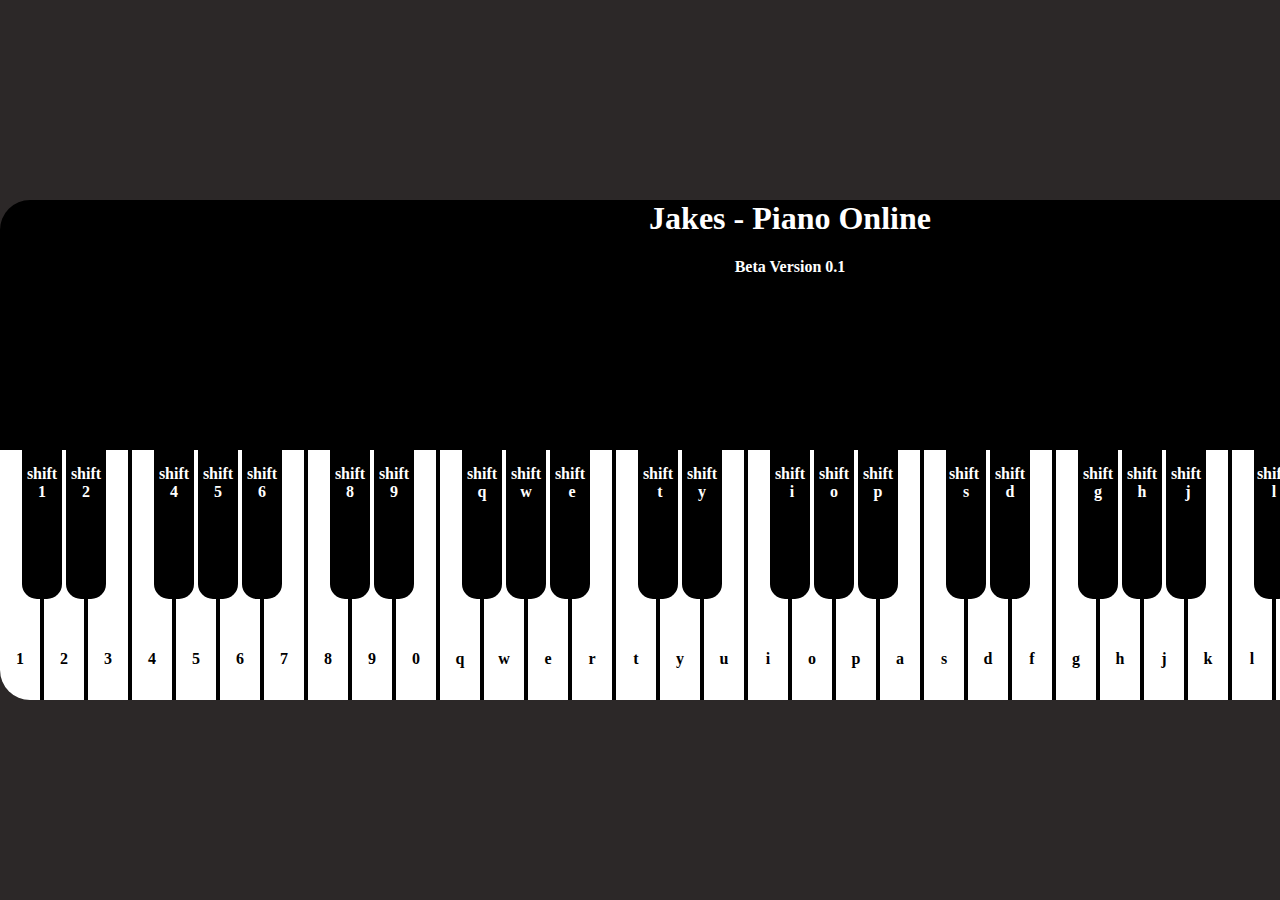
<file: index.html>
<!DOCTYPE html>
<html>

<head>
    <title>Jakes - Piano Online</title>
    <link rel="stylesheet" type="text/css" href="style/main.css">
    <script src="js/myScript.js"></script>
    <script src="js/executeJs.js"></script>
    <link rel="icon" href="image/favicon.ico" type="image/x-icon" />
</head>

<body>

    <b>
    <div class="header">

    </div>
    <div class="piano">

        <div class="piano-menu">
<h1>Jakes - Piano Online</h1>
<h4>Beta Version 0.1 </h4>
        </div>
        <div class="piano-key-container">
            <div class="piano-white-key-container">

                <div class="piano-black-key-container">
                    <div class="piano-black-key"  id="s1-key" onmousedown="keys1()" onmouseup="keys1up()" onmouseout="keys1up()">
                        <p>shift 1</p>
                    </div>
                    <div class="piano-black-key"  id="s2-key" onmousedown="keys2()" onmouseup="keys2up()" onmouseout="keys2up()">
                        <p>shift 2</p>
                    </div>
                    <div class="piano-black-key space">

                    </div>
                    <div class="piano-black-key" id="s4-key" onmousedown="keys4()" onmouseup="keys4up()" onmouseout="keys4up()"  >
                        <p>shift 4</p>
                    </div>
                    <div class="piano-black-key" id="s5-key" onmousedown="keys5()" onmouseup="keys5up()" onmouseout="keys5up()"  >
                        <p>shift 5</p>
                    </div>
                    <div class="piano-black-key" id="s6-key" onmousedown="keys6()" onmouseup="keys6up()" onmouseout="keys6up()"  >
                        <p>shift 6</p>
                    </div>
                    <div class="piano-black-key space">

                    </div>
                    <div class="piano-black-key" id="s8-key" onmousedown="keys8()" onmouseup="keys8up()" onmouseout="keys8up()"  >
                        <p>shift 8</p>
                    </div>
                    <div class="piano-black-key"  id="s9-key" onmousedown="keys9()" onmouseup="keys9up()" onmouseout="keys9up()"  >
                        <p>shift 9</p>
                    </div>
                    <div class="piano-black-key space">

                    </div>
                    <div class="piano-black-key" id="sq-key" onmousedown="keysq()" onmouseup="keysqup()" onmouseout="keysqup()"  >
                        <p>shift q</p>
                    </div>
                    <div class="piano-black-key" id="sw-key" onmousedown="keysw()" onmouseup="keyswup()" onmouseout="keyswup()"  >
                        <p>shift w</p>
                    </div>
                    <div class="piano-black-key" id="se-key" onmousedown="keyse()" onmouseup="keyseup()" onmouseout="keyseup()"  >
                        <p>shift &nbsp;e</p>
                    </div>
                    <div class="piano-black-key space">

                    </div>
                    <div class="piano-black-key"  id="st-key" onmousedown="keyst()" onmouseup="keystup()" onmouseout="keystup()"  >
                        <p>shift &nbsp;t</p>
                    </div>
                    <div class="piano-black-key"  id="sy-key" onmousedown="keysy()" onmouseup="keysyup()" onmouseout="keysyup()"  >
                        <p>shift y</p>
                    </div>
                    <div class="piano-black-key space">

                    </div>
                    <div class="piano-black-key" id="si-key" onmousedown="keysi()" onmouseup="keysiup()" onmouseout="keysiup()"  >
                        <p>shift &nbsp;i</p>
                    </div>
                    <div class="piano-black-key" id="so-key" onmousedown="keyso()" onmouseup="keysoup()" onmouseout="keysoup()"  >
                        <p>shift o</p>
                    </div>
                    <div class="piano-black-key" id="sp-key" onmousedown="keysp()" onmouseup="keyspup()" onmouseout="keyspup()"  >
                        <p>shift p</p>
                    </div>
                    <div class="piano-black-key space">

                    </div>

                    <div class="piano-black-key" id="ss-key" onmousedown="keyss()" onmouseup="keyssup()" onmouseout="keyssup()"  >
                        <p>shift&nbsp; s</p>
                    </div>

                    <div class="piano-black-key" id="sd-key" onmousedown="keysd()" onmouseup="keysdup()" onmouseout="keysdup()"  >
                        <p>shift d</p>
                    </div>

                    <div class="piano-black-key space">

                    </div>
                    <div class="piano-black-key" id="sg-key" onmousedown="keysg()" onmouseup="keysgup()" onmouseout="keysgup()"  >
                        <p>shift g</p>
                    </div>
                    <div class="piano-black-key"  id="sh-key" onmousedown="keysh()" onmouseup="keyshup()" onmouseout="keyshup()"  >
                        <p>shift h</p>
                    </div>
                    <div class="piano-black-key" id="sj-key" onmousedown="keysj()" onmouseup="keysjup()" onmouseout="keysjup()"  >
                        <p>shift &nbsp;j</p>
                    </div>
                    <div class="piano-black-key space" >

                    </div>
                    <div class="piano-black-key" id="sl-key" onmousedown="keysl()" onmouseup="keyslup()" onmouseout="keyslup()"  >
                        <p>shift&nbsp; l</p>
                    </div>
                    <div class="piano-black-key"  id="sz-key" onmousedown="keysz()" onmouseup="keyszup()" onmouseout="keyszup()"  >
                        <p>shift&nbsp; z</p>
                    </div>
                    <div class="piano-black-key space">

                    </div>
                    <div class="piano-black-key" id="sc-key" onmousedown="keysc()" onmouseup="keyscup()" onmouseout="keyscup()"  >
                        <p>shift&nbsp; c</p>
                    </div>
                    <div class="piano-black-key" id="sv-key" onmousedown="keysv()" onmouseup="keysvup()" onmouseout="keysvup()"  >
                        <p>shift&nbsp; v</p>
                    </div>
                    <div class="piano-black-key" id="sb-key" onmousedown="keysb()" onmouseup="keysbup()" onmouseout="keysbup()"  >
                        <p>shift b</p>
                    </div>
                    <div class="piano-black-key space">

                    </div>
                    <div class="piano-black-key space">

                    </div>

                </div>

                <div  id="1-key" onmousedown="key1()" onmouseup="key1up()" onmouseout="key1up()"  class="piano-white-key first-key">
                    <p>1</p>
                  
                </div>
                <div id="2-key" onmousedown="key2()" onmouseup="key2up()" onmouseout="key2up()" class="piano-white-key">
                    <p>2</p>
                </div>

                <div id="3-key" onmousedown="key3()" onmouseup="key3up()" onmouseout="key3up()"  class="piano-white-key">
                    <p>3</p>
                </div>
                <div  id="4-key" onmousedown="key4()" onmouseup="key4up()" onmouseout="key4up()" class="piano-white-key">
                    <p>4</p>
                </div>

                <div id="5-key" onmousedown="key5()" onmouseup="key5up()" onmouseout="key5up()" class="piano-white-key">
                    <p>5</p>
                </div>
                <div id="6-key"  onmousedown="key6()" onmouseup="key6up()"  onmouseout="key6up()" class="piano-white-key">
                    <p>6</p>
                </div>

                <div id="7-key"  onmousedown="key7()" onmouseup="key7up()"  onmouseout="key7up()" class="piano-white-key">
                    <p>7</p>
                </div>
                <div  id="8-key" onmousedown="key8()" onmouseup="key8up()"  onmouseout="key8up()" class="piano-white-key">
                    <p>8</p>
                </div>

                <div  id="9-key" onmousedown="key9()" onmouseup="key9up()"  onmouseout="key9up()" class="piano-white-key">
                    <p>9</p>
                </div>
                <div id="0-key"  onmousedown="key0()" onmouseup="key0up()"  onmouseout="key0up()" class="piano-white-key">
                    <p>0</p>
                </div>

                <div id="q-key"  onmousedown="keyq()" onmouseup="keyqup()"  onmouseout="keyqup()" class="piano-white-key">
                    <p>q</p>
                </div>
                <div id="w-key"  onmousedown="keyw()" onmouseup="keywup()"  onmouseout="keywup()" class="piano-white-key">
                    <p>w</p>
                </div>

                <div  id="e-key"  onmousedown="keye()" onmouseup="keyeup()" onmouseout="keye3up()"  class="piano-white-key">
                    <p>e</p>
                </div>
                <div id="r-key"  onmousedown="keyr()" onmouseup="keyrup()" onmouseout="keyrup()"  class="piano-white-key">
                    <p>r</p>
                </div>
                <div id="t-key"  onmousedown="keyt()" onmouseup="keytup()"  onmouseout="keytup()" class="piano-white-key">
                    <p>t</p>
                </div>
                <div  id="y-key"  onmousedown="keyy()" onmouseup="keyyup()" onmouseout="keyyup()"  class="piano-white-key">
                    <p>y</p>
                </div>
                <div  id="u-key"  onmousedown="keyu()" onmouseup="keyuup()" onmouseout="keyuup()"  class="piano-white-key">
                    <p>u</p>
                </div>
                <div id="i-key"  onmousedown="keyi()" onmouseup="keyiup()" onmouseout="keyiup()"  class="piano-white-key">
                    <p>i</p>
                </div>
                <div  id="o-key" onmousedown="keyo()" onmouseup="keyoup()" onmouseout="keyoup()"  class="piano-white-key">
                    <p>o</p>
                </div>
                <div id="p-key"  onmousedown="keyp()" onmouseup="keypup()" onmouseout="keypup()"  class="piano-white-key">
                    <p>p</p>
                </div>

                <div id="a-key" onmousedown="keya()" onmouseup="keyaup()"  onmouseout="keyaup()"  class="piano-white-key">
                    <p>a</p>
                </div>
                <div id="s-key"   onmousedown="keys()" onmouseup="keysup()" onmouseout="keysup()" class="piano-white-key">
                    <p>s</p>
                </div>

                <div  id="d-key" onmousedown="keyd()" onmouseup="keydup()"  onmouseout="keydup()" class="piano-white-key">
                    <p>d</p>
                </div>
                <div id="f-key"  onmousedown="keyf()" onmouseup="keyfup()"  onmouseout="keyfup()" class="piano-white-key">
                    <p>f</p>
                </div>

                <div id="g-key"  onmousedown="keyg()" onmouseup="keygup()" onmouseout="keygup()"   class="piano-white-key">
                    <p>g</p>
                </div>
                <div  id="h-key" onmousedown="keyh()" onmouseup="keyhup()"  onmouseout="keyhup()"  class="piano-white-key">
                    <p>h</p>
                </div>
                <div  id="j-key" onmousedown="keyj()" onmouseup="keyjup()" onmouseout="keyjup()"  class="piano-white-key">
                    <p>j</p>
                </div>
                <div  id="k-key"  onmousedown="keyk()" onmouseup="keykup()" onmouseout="keykup()"  class="piano-white-key">
                    <p>k</p>
                </div>

                <div id="l-key"  onmousedown="keyl()" onmouseup="keylup()" onmouseout="keylup()"  class="piano-white-key">
                    <p>l</p>
                </div>
                <div  id="z-key" onmousedown="keyz()" onmouseup="keyzup()" onmouseout="keyzup()"  class="piano-white-key">
                    <p>z</p>
                </div>

                <div id="x-key" onmousedown="keyx()" onmouseup="keyxup()" onmouseout="keyxup()"  class="piano-white-key">
                    <p>x</p>
                </div>
                <div id="c-key"  onmousedown="keyc()" onmouseup="keycup()" onmouseout="keycup()" class="piano-white-key">
                    <p>c</p>
                </div>

                <div id="v-key"  onmousedown="keyv()" onmouseup="keyvup()" onmouseout="keyvup()"  class="piano-white-key">
                    <p>v</p>
                </div>
                <div id="b-key"   onmousedown="keyb()" onmouseup="keybup()" onmouseout="keybup()" class="piano-white-key">
                    <p>b</p>
                </div>
                <div id="n-key"   onmousedown="keyn()" onmouseup="keynup()" onmouseout="keynup()" class="piano-white-key">
                    <p>n</p>
                </div>
                <div id="m-key"   onmousedown="keym()" onmouseup="keymup()" onmouseout="keymup()" class="piano-white-key last-key">
                    <p>m</p>
                </div>

            </b>
    </div>

    </div>
    </div>
    <div class="footer">

    </div>
    <div include-html="audio.html"></div>
</body>
<script>
    includeHTML();
</script>

</html>
</file>
<file: style/main.css>
body {
    margin: 0;
    background-color: rgba(44, 40, 40);
}

.piano {
    width: 1580px;
    height: 500px;
    margin: auto;
    margin-top: 200px;
    border-radius: 30px;
}

.piano-menu {
    width: 100%;
    height: 250px;
    background-color: black;
    border-top-left-radius: 30px;
    border-top-right-radius: 30px;
    color: white;
    text-align: center;
}

.piano-key-container {
    width: 100%;
    height: 250px;
    background-color: black;
    border-bottom-left-radius: 30px;
    border-bottom-right-radius: 30px;
    -webkit-touch-callout: none;
    /* iOS Safari */
    -webkit-user-select: none;
    /* Safari */
    -khtml-user-select: none;
    /* Konqueror HTML */
    -moz-user-select: none;
    /* Old versions of Firefox */
    -ms-user-select: none;
    /* Internet Explorer/Edge */
    user-select: none;
    /* Non-prefixed version, currently
                                  supported by Chrome, Opera and Firefox */
}

.piano-white-key-container {
    width: 100%;
}

.piano-black-key-container {
    width: 1580px;
    margin-left: 22px;
    position: absolute;
    margin-top: -103px;
}

.piano-black-key {
    width: 40px;
    height: 150px;
    background-color: black;
    display: inline-block;
    color: white;
    border-bottom-left-radius: 15px;
    border-bottom-right-radius: 15px;
    text-align: center;
}

.piano-white-key {
    width: 40px;
    height: 250px;
    background-color: white;
    display: inline-block;
    text-align: center;
}

.piano-white-key:hover {
    background-color: rgba(255, 255, 255, 0.781);
}

.piano-white-key:active {
    background-color: rgba(255, 255, 255, 0.623);
}

.piano-black-key:hover {
    background-color: rgb(15, 15, 15);
}

.piano-black-key:active {
    background-color: rgb(40, 40, 40);
}

.piano-white-key p {
    margin-top: 200px;
}

.space {
    background-color: rgba(255, 255, 255, 0);
}

.space:hover {
    background-color: rgba(255, 255, 255, 0);
}

.space:active {
    background-color: rgba(255, 255, 255, 0);
}

.first-key {
    border-bottom-left-radius: 30px;
}

.last-key {
    border-bottom-right-radius: 30px;
}
</file>
